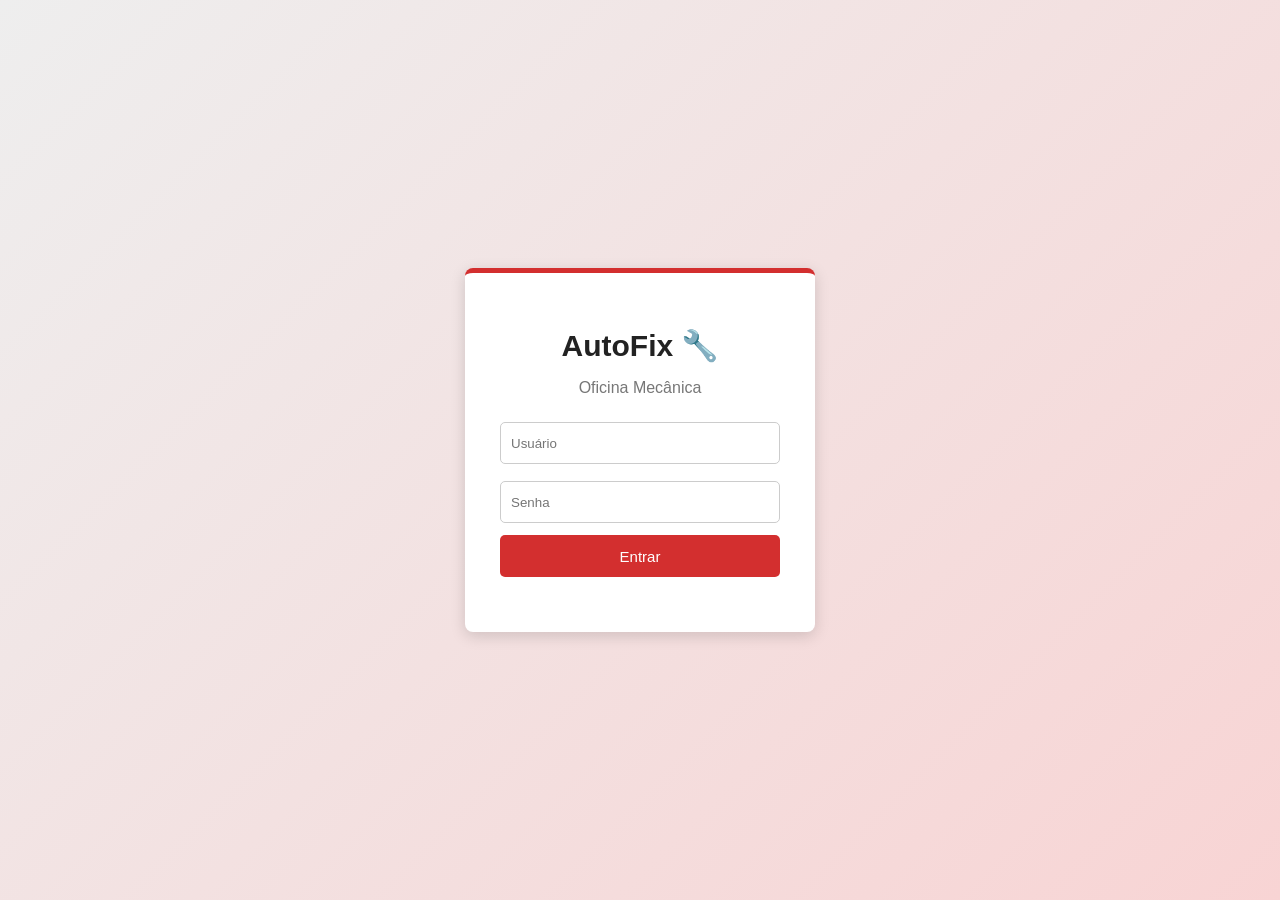
<file: index.html>
<!DOCTYPE html>
<html lang="pt-br">

<head>
    <meta charset="UTF-8">
    <meta name="viewport" content="width=device-width, initial-scale=1.0">

    <title>AutoFix - Login</title>

    <link rel="stylesheet" href="style.css">
</head>

<body class="login">

    <div class="caixa">

        <h1>AutoFix</h1>

        <p>Oficina Mecânica</p>

        <input
            type="text"
            id="usuario"
            placeholder="Usuário"
        >

        <input
            type="password"
            id="senha"
            placeholder="Senha"
        >

        <button onclick="entrar()">
            Entrar
        </button>

        <p id="erro"></p>

    </div>

    <script src="script.js"></script>

</body>

</html>
</file>
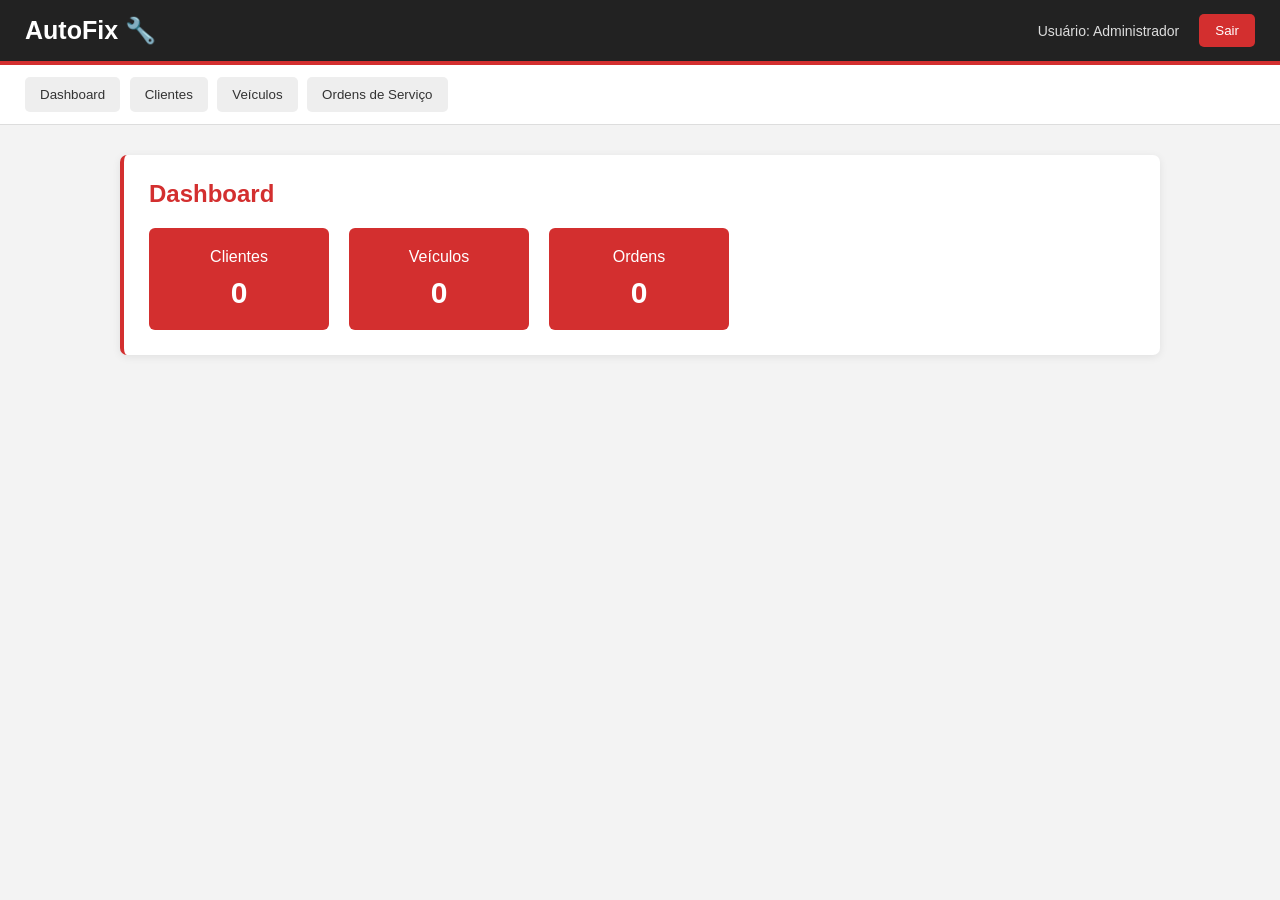
<file: sistema.html>
<!DOCTYPE html>
<html lang="pt-br">

<head>

    <meta charset="UTF-8">

    <meta
        name="viewport"
        content="width=device-width, initial-scale=1.0"
    >

    <title>AutoFix</title>

    <link rel="stylesheet" href="style.css">

</head>

<body>

<header>

    <h1>AutoFix</h1>

    <span id="usuarioLogado">
        Usuário: Administrador
    </span>

    <button onclick="sair()">
        Sair
    </button>

</header>


<nav>

    <button onclick="mostrar('dashboard')">
        Dashboard
    </button>

    <button onclick="mostrar('clientes')">
        Clientes
    </button>

    <button onclick="mostrar('veiculos')">
        Veículos
    </button>

    <button onclick="mostrar('ordens')">
        Ordens de Serviço
    </button>

</nav>


<main>


    <!-- DASHBOARD -->

    <section id="dashboard">

        <h2>Dashboard</h2>

        <div class="cards">

            <div>
                Clientes
                <b id="totalClientes">0</b>
            </div>

            <div>
                Veículos
                <b id="totalVeiculos">0</b>
            </div>

            <div>
                Ordens
                <b id="totalOS">0</b>
            </div>

        </div>

    </section>


    <!-- CLIENTES -->

    <section id="clientes" class="oculto">

        <h2>Clientes</h2>

        <input
            id="nome"
            placeholder="Nome"
        >

        <input
            id="cpf"
            placeholder="CPF"
        >

        <input
            id="telefone"
            placeholder="Telefone"
        >

        <input
            id="email"
            placeholder="E-mail"
        >

        <br>

        <button onclick="adicionarCliente()">
            Cadastrar Cliente
        </button>

        <br>

        <input
            id="busca"
            placeholder="Buscar cliente"
            oninput="carregarClientes()"
        >

        <ul id="listaClientes"></ul>

    </section>


    <!-- VEÍCULOS -->

    <section id="veiculos" class="oculto">

        <h2>Veículos</h2>

        <input
            id="placa"
            placeholder="Placa"
        >

        <input
            id="marca"
            placeholder="Marca"
        >

        <input
            id="modelo"
            placeholder="Modelo"
        >

        <input
            id="ano"
            placeholder="Ano"
        >

        <select id="clienteVeiculo">

            <option value="">
                Selecione o cliente
            </option>

        </select>

        <br>

        <button onclick="adicionarVeiculo()">
            Cadastrar Veículo
        </button>

        <ul id="listaVeiculos"></ul>

    </section>


    <!-- ORDENS DE SERVIÇO -->

    <section id="ordens" class="oculto">

        <h2>Ordens de Serviço</h2>

        <select
            id="clienteOS"
            onchange="carregarVeiculosOS()"
        >

            <option value="">
                Selecione o cliente
            </option>

        </select>


        <select id="veiculoOS">

            <option value="">
                Selecione o veículo
            </option>

        </select>


        <input
            id="servico"
            placeholder="Serviço"
        >


        <input
            id="valor"
            type="number"
            placeholder="Valor"
        >


        <input
            id="dataOS"
            type="date"
        >


        <select id="status">

            <option value="Aberta">
                Aberta
            </option>

            <option value="Em andamento">
                Em andamento
            </option>

            <option value="Concluída">
                Concluída
            </option>

        </select>


        <br>

        <button onclick="adicionarOS()">
            Cadastrar Ordem
        </button>


        <ul id="listaOS"></ul>

    </section>


</main>


<script src="script.js"></script>

</body>

</html>
</file>
<file: style.css>
* {
    box-sizing: border-box;
}

body {
    margin: 0;

    font-family: Arial, sans-serif;

    background-color: #f3f3f3;

    color: #333;
}


/* =========================
   LOGIN
========================= */

.login {
    min-height: 100vh;

    display: flex;

    justify-content: center;

    align-items: center;

    background: linear-gradient(
        135deg,
        #eeeeee,
        #f8d4d4
    );

    position: relative;

    overflow: hidden;
}

.caixa {
    width: 350px;

    padding: 35px;

    background-color: white;

    text-align: center;

    border-radius: 8px;

    border-top: 5px solid #d32f2f;

    box-shadow:
        0 4px 15px rgba(0, 0, 0, 0.15);

    position: relative;

    z-index: 2;
}

.caixa h1 {
    margin-bottom: 5px;

    color: #222;

    font-size: 30px;
}

.caixa h1::after {
    content: " 🔧";

    color: #d32f2f;
}

.caixa p {
    color: #777;

    margin-bottom: 20px;
}

.caixa input {
    width: 100%;

    height: 42px;

    margin-bottom: 12px;

    padding: 10px;

    border: 1px solid #ccc;

    border-radius: 5px;

    outline: none;
}

.caixa input:focus {
    border-color: #d32f2f;
}

.caixa button {
    width: 100%;

    height: 42px;

    border: none;

    border-radius: 5px;

    background-color: #d32f2f;

    color: white;

    cursor: pointer;

    font-size: 15px;
}

.caixa button:hover {
    background-color: #b71c1c;
}

#erro {
    color: #d32f2f !important;

    font-size: 13px;

    margin-top: 12px;
}


/* CARRO DO LOGIN */

.login::after {
    content: "🚗";

    position: absolute;

    left: -50px;

    bottom: 20px;

    font-size: 30px;

    animation: carro 8s linear infinite;
}

@keyframes carro {

    from {
        left: -50px;
    }

    to {
        left: 105%;
    }
}


/* =========================
   CABEÇALHO
========================= */

header {
    min-height: 65px;

    background-color: #222;

    color: white;

    padding: 12px 25px;

    display: flex;

    align-items: center;

    gap: 20px;

    border-bottom: 4px solid #d32f2f;
}

header h1 {
    margin: 0;

    font-size: 25px;
}

header h1::after {
    content: " 🔧";
}

header span {
    margin-left: auto;

    color: #ddd;

    font-size: 14px;
}

header button {
    border: none;

    background-color: #d32f2f;

    color: white;

    padding: 9px 16px;

    border-radius: 5px;

    cursor: pointer;
}

header button:hover {
    background-color: #b71c1c;
}


/* =========================
   MENU
========================= */

nav {
    background-color: white;

    padding: 12px 25px;

    border-bottom: 1px solid #ddd;
}

nav button {
    border: none;

    background-color: #eeeeee;

    color: #333;

    padding: 10px 15px;

    margin-right: 5px;

    border-radius: 5px;

    cursor: pointer;
}

nav button:hover {
    background-color: #d32f2f;

    color: white;
}


/* =========================
   CONTEÚDO
========================= */

main {
    padding: 30px;

    max-width: 1100px;

    margin: auto;
}

section {
    background-color: white;

    padding: 25px;

    border-radius: 7px;

    border-left: 4px solid #d32f2f;

    box-shadow:
        0 2px 8px rgba(0, 0, 0, 0.08);
}

section h2 {
    margin-top: 0;

    margin-bottom: 20px;

    color: #d32f2f;
}

.oculto {
    display: none;
}


/* =========================
   CARDS
========================= */

.cards {
    display: flex;

    gap: 20px;

    flex-wrap: wrap;
}

.cards div {
    width: 180px;

    min-height: 100px;

    padding: 20px;

    background-color: #d32f2f;

    color: white;

    text-align: center;

    border-radius: 6px;

    transition: 0.2s;
}

.cards div:hover {
    background-color: #b71c1c;

    transform: translateY(-2px);
}

.cards b {
    display: block;

    margin-top: 10px;

    font-size: 30px;
}


/* =========================
   CAMPOS
========================= */

input,
select {
    width: 100%;

    max-width: 350px;

    height: 40px;

    padding: 8px 10px;

    margin: 5px 5px 10px 0;

    border: 1px solid #ccc;

    border-radius: 5px;

    background-color: white;

    outline: none;
}

input:focus,
select:focus {
    border-color: #d32f2f;
}


/* =========================
   BOTÕES
========================= */

section button {
    border: none;

    background-color: #d32f2f;

    color: white;

    padding: 10px 16px;

    border-radius: 5px;

    cursor: pointer;

    margin-bottom: 15px;
}

section button:hover {
    background-color: #b71c1c;
}


/* =========================
   LISTAS
========================= */

ul {
    list-style: none;

    padding: 0;

    margin: 15px 0 0;
}

li {
    background-color: #fafafa;

    border: 1px solid #ddd;

    border-left: 4px solid #d32f2f;

    padding: 12px;

    margin-bottom: 8px;

    border-radius: 4px;

    overflow: hidden;
}

li button {
    float: right;

    margin: 0 0 0 5px;

    padding: 6px 10px;
}


/* =========================
   RESPONSIVO
========================= */

@media (max-width: 650px) {

    header {
        flex-wrap: wrap;

        padding: 15px;
    }

    header span {
        width: 100%;

        margin-left: 0;
    }

    nav {
        padding: 10px;
    }

    nav button {
        margin-bottom: 5px;
    }

    main {
        padding: 15px;
    }

    .cards div {
        width: 100%;
    }

    input,
    select {
        max-width: 100%;
    }

    .caixa {
        width: 90%;
    }
}
</file>
